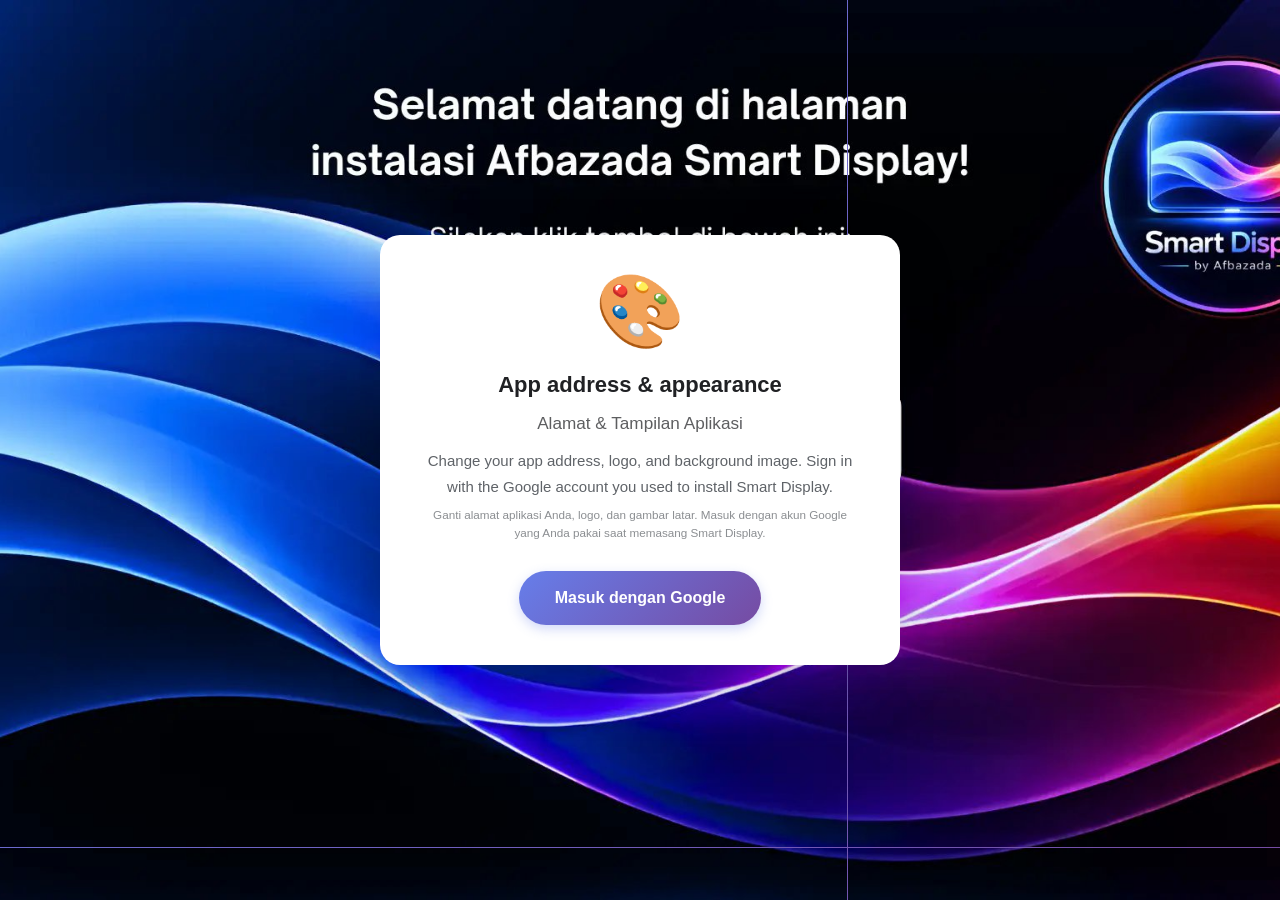
<file: alamat.html>
<!DOCTYPE html>
<html lang="en">
<head>
<meta charset="utf-8">
<meta name="viewport" content="width=device-width,initial-scale=1,viewport-fit=cover">
<title>App Address & Appearance — Smart Display</title>
<link rel="stylesheet" href="./css/style.css">
<style>
/* Halaman ini memakai ulang kelas dari style.css (.container, .screen, .btn, dst).
   Yang ditambahkan di sini hanya bagian yang memang khas halaman alamat. */
.backdrop-lite{position:fixed;inset:0;z-index:-1;background:url('./bg-desktop.jpg') center/cover no-repeat}
@media(max-width:768px){.backdrop-lite{background-image:url('./bg-mobile.jpg')}}

.kartu{background:rgba(255,255,255,.96);border-radius:14px;padding:18px 16px;margin-bottom:14px;
  box-shadow:0 6px 24px rgba(0,0,0,.08);text-align:left}
.kartu h3{font-size:14px;margin:0 0 4px}
.kartu .ket{font-size:12.5px;line-height:1.55;color:#5b6570;margin:0 0 12px}

.alamat-sekarang{display:flex;align-items:center;gap:10px;flex-wrap:wrap;
  background:#f2f5f8;border-radius:10px;padding:12px;margin-bottom:14px}
.alamat-sekarang code{font-size:13.5px;font-weight:700;word-break:break-all}

.baris-nama{display:flex;align-items:stretch;gap:0}
.baris-nama input{flex:1;min-width:0;padding:11px 12px;border:1.5px solid #d5d9dd;border-right:0;
  border-radius:9px 0 0 9px;font-size:14px;font-family:inherit;outline:none}
.baris-nama input:focus{border-color:#3b7ddd}
/* Kolom nama aplikasi: berdiri sendiri (bukan bagian .baris-nama yang menempel sufiks
   domain), jadi gayanya disamakan di sini supaya tidak terlihat asing di antara kartu lain. */
#input-nama-app{width:100%;box-sizing:border-box;padding:11px 12px;border:1.5px solid #d5d9dd;border-radius:8px;font-size:15px;font-family:inherit;outline:none}
#input-nama-app:focus{border-color:#3b7ddd}
.baris-nama .sufiks{display:flex;align-items:center;padding:0 10px;border:1.5px solid #d5d9dd;
  border-left:0;border-radius:0 9px 9px 0;background:#eef1f4;font-size:12px;color:#5b6570;white-space:nowrap}

.status-nama{font-size:12.5px;margin-top:7px;min-height:18px}
.status-nama.ok{color:#1a7f4b}
.status-nama.tidak{color:#c0392b}
.status-nama.netral{color:#5b6570}

.pratinjau{display:flex;align-items:center;gap:12px;margin-bottom:12px}
.pratinjau img{width:64px;height:64px;object-fit:contain;border-radius:12px;background:#eef1f4;flex-shrink:0}
.pratinjau.bg img{width:104px;height:64px;object-fit:cover}

.pesan{font-size:12.5px;border-radius:9px;padding:10px 12px;margin-top:10px;display:none;line-height:1.5}
.pesan.ok{display:block;background:#e8f6ee;color:#1a7f4b}
.pesan.salah{display:block;background:#fdecea;color:#c0392b}

.terkunci{opacity:.55;pointer-events:none}
.catatan-kunci{font-size:12px;color:#8a94a0;margin-top:8px;line-height:1.5}
</style>
</head>
<body>
<div class="backdrop-lite"></div>

<div class="container">

  <!-- ============ LAYAR 1: MASUK ============ -->
  <section id="layar-masuk" class="screen active">
    <div class="logo">🎨</div>
    <h2>App address &amp; appearance<span class="sub-id">Alamat &amp; Tampilan Aplikasi</span></h2>
    <p class="subtitle">Change your app address, logo, and background image. Sign in with the Google account you used to install Smart Display.<span class="sub-id">Ganti alamat aplikasi Anda, logo, dan gambar latar. Masuk dengan akun Google yang Anda pakai saat memasang Smart Display.</span></p>
    <button id="btn-masuk" class="btn btn-primary btn-lg">Masuk dengan Google</button>
  </section>

  <!-- ============ LAYAR 2: BELUM TERPASANG ============ -->
  <section id="layar-belum" class="screen">
    <div class="logo">📦</div>
    <h2>Aplikasi belum terpasang</h2>
    <p class="subtitle" id="pesan-belum"></p>
    <a href="./index.html" class="btn btn-primary btn-lg">Buka Installer Aplikasi</a>
  </section>

  <!-- ============ LAYAR 3: PENGELOLAAN ============ -->
  <section id="layar-kelola" class="screen">
    <div class="user-info" id="info-akun" hidden><span class="user-email"></span></div>

    <div class="alamat-sekarang">
      <span style="font-size:13px;color:#5b6570">Alamat aplikasi Anda</span>
      <code id="alamat-teks"></code>
      <a id="tautan-buka" class="btn-text" href="#" target="_blank" rel="noopener">Buka ↗</a>
    </div>

    <!-- --- Ganti nama (sekali saja) --- -->
    <div class="kartu" id="kartu-nama">
      <h3>Ganti nama alamat</h3>
      <p class="ket" id="ket-nama">Hanya bisa diganti <strong>satu kali</strong>. Sesudah diganti, nama lama tetap bisa dibuka supaya aplikasi yang sudah terpasang di HP tidak putus.</p>
      <div class="baris-nama">
        <input id="input-nama" type="text" placeholder="rika" autocomplete="off" autocapitalize="off" spellcheck="false" maxlength="32">
        <span class="sufiks" id="sufiks-domain"></span>
      </div>
      <div class="status-nama netral" id="status-nama"></div>
      <button id="btn-ganti-nama" class="btn btn-primary" style="margin-top:12px" disabled>Change name<span class="sub-id">Ganti Nama</span></button>
      <div class="pesan" id="pesan-nama"></div>
    </div>

    <!-- --- Nama aplikasi (nama yang tertulis di bawah ikon terpasang) --- -->
    <div class="kartu">
      <h3>App name<span class="sub-id">Nama aplikasi</span></h3>
      <p class="ket">The name shown under the icon once the app is installed, on phone and laptop alike. Leave it empty to use Smart Display. You can change it any time.<span class="sub-id">Nama yang tertulis di bawah ikon setelah aplikasi dipasang, di HP maupun di laptop. Kosongkan untuk memakai Smart Display. Bisa diganti kapan saja.</span></p>
      <input id="input-nama-app" type="text" maxlength="30" placeholder="Smart Display" autocomplete="off">
      <button id="btn-nama-app" class="btn btn-primary" style="margin-top:12px">Save name<span class="sub-id">Simpan Nama</span></button>
      <div class="pesan" id="pesan-nama-app"></div>
    </div>

    <!-- --- Logo --- -->
    <div class="kartu">
      <h3>App logo<span class="sub-id">Logo aplikasi</span></h3>
      <p class="ket">Used as the icon on your phone and the opening image. A square image works best. You can change it any time.<span class="sub-id">Dipakai sebagai ikon di layar HP dan gambar pembuka saat aplikasi dibuka. Sebaiknya gambar persegi. Bisa diganti kapan saja.</span></p>
      <div class="pratinjau">
        <img id="pratinjau-logo" alt="">
        <div style="flex:1">
          <input id="berkas-logo" type="file" accept="image/*" hidden>
          <button class="btn" onclick="document.getElementById('berkas-logo').click()">Choose logo image<span class="sub-id">Pilih Gambar Logo</span></button>
        </div>
      </div>
      <div class="pesan" id="pesan-logo"></div>
    </div>

    <!-- --- Background --- -->
    <div class="kartu">
      <h3>Opening background image<span class="sub-id">Gambar latar pembuka</span></h3>
      <p class="ket">The background shown just before the app is ready. You can change it any time.<span class="sub-id">Latar belakang yang tampil sesaat sebelum aplikasi siap. Bisa diganti kapan saja.</span></p>
      <div class="pratinjau bg">
        <img id="pratinjau-bg" alt="">
        <div style="flex:1">
          <input id="berkas-bg" type="file" accept="image/*" hidden>
          <button class="btn" onclick="document.getElementById('berkas-bg').click()">Choose background image<span class="sub-id">Pilih Gambar Latar</span></button>
        </div>
      </div>
      <div class="pesan" id="pesan-bg"></div>
    </div>
  </section>

  <!-- ============ LAYAR 4: GAGAL ============ -->
  <section id="layar-gagal" class="screen">
    <div class="logo">⚠️</div>
    <h2 id="judul-gagal">Something went wrong<span class="sub-id">Terjadi Kendala</span></h2>
    <div class="error-message" id="pesan-gagal"></div>
    <button class="btn btn-primary btn-lg" onclick="location.reload()">Try again<span class="sub-id">Coba Lagi</span></button>
  </section>

</div>

<script src="https://accounts.google.com/gsi/client" async defer></script>
<script src="./js/config.js" defer></script>
<script src="./js/alamat.js" defer></script>
</body>
</html>
</file>
<file: css/style.css>
/* ============================================================================
   Smart Display Installer — Modern UI
   Responsif: mobile & desktop
   ============================================================================ */

* {
  margin: 0;
  padding: 0;
  box-sizing: border-box;
}

:root {
  --primary: #667eea;
  --primary-dark: #5568d3;
  --primary-light: #e8eeff;
  --success: #4caf50;
  --success-light: #e8f5e9;
  --success-dark: #2e7d32;
  --error: #f44336;
  --error-light: #ffebee;
  --error-dark: #c62828;
  --warning: #ff9800;
  --warning-light: #fff3e0;
  --text: #202124;
  --text-secondary: #5f6368;
  --border: #dadce0;
  --bg: #f8f9fa;
  --surface: #ffffff;
  --shadow: 0 20px 60px rgba(0, 0, 0, 0.15);
  --radius: 12px;
  --radius-lg: 20px;
  --transition: all 0.25s ease;
}

body {
  font-family: -apple-system, BlinkMacSystemFont, 'Segoe UI', Roboto, 
               Oxygen, Ubuntu, Cantarell, sans-serif;
  background: linear-gradient(135deg, #667eea 0%, #764ba2 100%);
  min-height: 100vh;
  display: flex;
  align-items: center;
  justify-content: center;
  padding: 20px;
  color: var(--text);
  line-height: 1.6;
}

.container {
  background: var(--surface);
  border-radius: var(--radius-lg);
  box-shadow: var(--shadow);
  max-width: 520px;
  width: 100%;
  padding: 40px;
  text-align: center;
  animation: slideUp 0.4s ease;
}

@keyframes slideUp {
  from { opacity: 0; transform: translateY(20px); }
  to { opacity: 1; transform: translateY(0); }
}

/* Screens */
.screen {
  display: none;
}

.screen.active {
  display: block;
  animation: fadeIn 0.3s ease;
}

@keyframes fadeIn {
  from { opacity: 0; }
  to { opacity: 1; }
}

/* Logo & Icons */
.logo,
.success-icon,
.alert-icon,
.error-icon {
  font-size: 72px;
  margin-bottom: 20px;
  line-height: 1;
}

.success-icon { filter: drop-shadow(0 4px 8px rgba(76, 175, 80, 0.3)); }
.error-icon { filter: drop-shadow(0 4px 8px rgba(244, 67, 54, 0.3)); }

/* Typography */
h1 {
  color: var(--text);
  font-size: 26px;
  font-weight: 700;
  margin-bottom: 12px;
  line-height: 1.3;
}

h2 {
  color: var(--text);
  font-size: 22px;
  font-weight: 600;
  margin-bottom: 12px;
}

p {
  color: var(--text-secondary);
  line-height: 1.7;
  margin-bottom: 16px;
}

.subtitle {
  font-size: 15px;
  color: var(--text-secondary);
  margin-bottom: 28px;
}

strong { color: var(--text); }

/* Buttons */
.btn {
  display: inline-flex;
  align-items: center;
  justify-content: center;
  gap: 8px;
  border: none;
  padding: 14px 28px;
  font-size: 15px;
  font-weight: 600;
  border-radius: 50px;
  cursor: pointer;
  transition: var(--transition);
  font-family: inherit;
  text-decoration: none;
  white-space: nowrap;
}

.btn:disabled {
  opacity: 0.6;
  cursor: not-allowed;
}

.btn-primary {
  background: linear-gradient(135deg, #667eea 0%, #764ba2 100%);
  color: white;
  box-shadow: 0 4px 12px rgba(102, 126, 234, 0.3);
}

.btn-primary:hover:not(:disabled) {
  transform: translateY(-2px);
  box-shadow: 0 8px 20px rgba(102, 126, 234, 0.4);
}

.btn-secondary {
  background: var(--bg);
  color: var(--text);
  border: 1px solid var(--border);
}

.btn-secondary:hover:not(:disabled) {
  background: var(--border);
}

.btn-text {
  background: transparent;
  color: var(--text-secondary);
  padding: 10px 16px;
  font-size: 14px;
  font-weight: 500;
}

.btn-text:hover {
  color: var(--primary);
  background: var(--primary-light);
}

.btn-lg {
  padding: 18px 36px;
  font-size: 16px;
}

.btn-group {
  display: flex;
  flex-direction: column;
  gap: 12px;
  margin-top: 20px;
}

.secondary-actions {
  margin-top: 20px;
}

/* Info Box */
.info-box {
  background: var(--primary-light);
  border-radius: var(--radius);
  padding: 16px;
  margin-top: 24px;
  text-align: left;
}

.info-title {
  font-weight: 600;
  color: var(--primary-dark);
  margin-bottom: 6px;
  font-size: 14px;
}

.info-text {
  font-size: 13px;
  color: var(--text-secondary);
  margin: 0;
}

/* Steps */
.steps {
  text-align: left;
  margin: 24px 0;
}

.step {
  display: flex;
  align-items: flex-start;
  padding: 14px 16px;
  margin-bottom: 8px;
  border-radius: var(--radius);
  background: var(--bg);
  transition: var(--transition);
  border-left: 4px solid transparent;
}

.step[data-state="pending"] {
  opacity: 0.5;
}

.step[data-state="active"] {
  background: var(--primary-light);
  border-left-color: var(--primary);
  opacity: 1;
}

.step[data-state="done"] {
  background: var(--success-light);
  border-left-color: var(--success);
  opacity: 1;
}

.step[data-state="error"] {
  background: var(--error-light);
  border-left-color: var(--error);
  opacity: 1;
}

.step-number {
  background: var(--primary);
  color: white;
  min-width: 28px;
  height: 28px;
  border-radius: 50%;
  display: flex;
  align-items: center;
  justify-content: center;
  font-weight: 600;
  font-size: 13px;
  margin-right: 14px;
  flex-shrink: 0;
}

.step[data-state="done"] .step-number {
  background: var(--success);
}

.step[data-state="done"] .step-number::before {
  content: "✓";
}

.step[data-state="error"] .step-number {
  background: var(--error);
}

.step[data-state="error"] .step-number::before {
  content: "✗";
}

.step-content {
  flex: 1;
  min-width: 0;
}

.step-title {
  font-weight: 600;
  color: var(--text);
  margin-bottom: 2px;
  font-size: 14px;
}

.step-msg {
  font-size: 12px;
  color: var(--text-secondary);
}

/* Spinner (for active steps) */
.step[data-state="active"] .step-number {
  animation: pulse 1.5s ease infinite;
}

@keyframes pulse {
  0%, 100% { transform: scale(1); }
  50% { transform: scale(1.1); }
}

/* User Info */
.user-info {
  background: var(--primary-light);
  border-radius: var(--radius);
  padding: 10px 16px;
  margin-top: 16px;
  font-size: 13px;
  color: var(--primary-dark);
}

/* Activation Steps */
.activation-steps {
  text-align: left;
  background: var(--warning-light);
  border: 2px solid var(--warning);
  border-radius: var(--radius);
  padding: 20px;
  margin: 24px 0;
}

.activation-step {
  display: flex;
  align-items: flex-start;
  gap: 12px;
  margin-bottom: 12px;
}

.activation-step:last-child {
  margin-bottom: 0;
}

.activation-step .num {
  background: var(--warning);
  color: white;
  min-width: 24px;
  height: 24px;
  border-radius: 50%;
  display: flex;
  align-items: center;
  justify-content: center;
  font-weight: 700;
  font-size: 13px;
  flex-shrink: 0;
}

.activation-step span:not(.num) {
  color: var(--text);
  font-size: 14px;
  line-height: 1.5;
}

/* Storage Info */
.storage-info {
  background: var(--success-light);
  border: 2px solid var(--success);
  border-radius: var(--radius);
  padding: 16px;
  margin: 20px 0;
}

.storage-info p {
  color: var(--success-dark);
  font-weight: 500;
  margin: 0;
  font-size: 14px;
}

/* Error Screens */
.error-screen {
  text-align: center;
}

.error-screen h2 {
  color: var(--error-dark);
}

.error-message {
  background: var(--error-light);
  border: 1px solid var(--error);
  border-radius: var(--radius);
  padding: 16px;
  margin: 20px 0;
  text-align: left;
  font-size: 14px;
  color: var(--text);
}

.error-message p {
  margin-bottom: 8px;
}

.error-message p:last-child {
  margin-bottom: 0;
}

.error-message strong {
  color: var(--error-dark);
}

.error-message a {
  color: var(--primary);
  text-decoration: underline;
}

/* Loading Overlay */
#loading-overlay {
  position: fixed;
  inset: 0;
  background: rgba(255, 255, 255, 0.95);
  display: flex;
  flex-direction: column;
  align-items: center;
  justify-content: center;
  gap: 16px;
  z-index: 1000;
}

.spinner {
  width: 44px;
  height: 44px;
  border: 4px solid var(--border);
  border-top-color: var(--primary);
  border-radius: 50%;
  animation: spin 0.8s linear infinite;
}

@keyframes spin {
  to { transform: rotate(360deg); }
}

/* Utility */
[hidden] {
  display: none !important;
}

/* Responsive — Mobile */
@media (max-width: 520px) {
  body {
    padding: 12px;
    align-items: flex-start;
    padding-top: 20px;
  }
  
  .container {
    padding: 28px 20px;
    border-radius: var(--radius);
  }
  
  h1 {
    font-size: 22px;
  }
  
  h2 {
    font-size: 20px;
  }
  
  .logo,
  .success-icon,
  .alert-icon,
  .error-icon {
    font-size: 60px;
  }
  
  .btn {
    width: 100%;
    padding: 14px 20px;
  }
  
  .step {
    padding: 12px;
  }
  
  .step-title {
    font-size: 13px;
  }
}

/* Dark mode preference (optional) */
@media (prefers-color-scheme: dark) {
  body {
    background: linear-gradient(135deg, #1a1a2e 0%, #16213e 100%);
  }
}
/* PERMINTAAN ("jadikan English tapi di bawahnya ada Bahasa Indonesia dengan ukuran lebih
   kecil"): baris Indonesia diletakkan sebagai blok tersendiri di bawah teks Inggrisnya,
   bukan disisipkan dalam kurung di baris yang sama - kalimat panjang jadi tidak terbaca
   kalau keduanya dipaksa sebaris. Diberi ukuran & warna yang lebih redup supaya jelas
   mana yang utama, tanpa membuat yang kedua sulit dibaca.
   font-weight:400 ditulis eksplisit: sebagian besar induknya (h1/h2/button) tebal, dan
   tanpa ini baris keduanya ikut tebal sehingga tidak terlihat sebagai teks pendamping. */
/* PERMINTAAN ("tulisan English dan Indonesianya berikan spasi, jangan tanpa spasi"):
   jarak atas dinaikkan 3px -> 7px dan tinggi barisnya dilonggarkan. Dengan 3px kedua
   kalimat tampak menempel jadi satu blok, sehingga sekilas terbaca sebagai satu kalimat
   panjang - bukan sepasang terjemahan. Jarak yang cukup membuat mata langsung memisahkan
   keduanya tanpa perlu membaca dulu. */
.sub-id{display:block;font-size:.78em;font-weight:400;opacity:.72;margin-top:7px;line-height:1.55}
/* Di dalam tombol jaraknya sedikit lebih rapat - ruang tombol terbatas, dan 7px di sana
   membuat tombolnya tumbuh tinggi tanpa perlu. */
.btn .sub-id{margin-top:4px}
</file>
